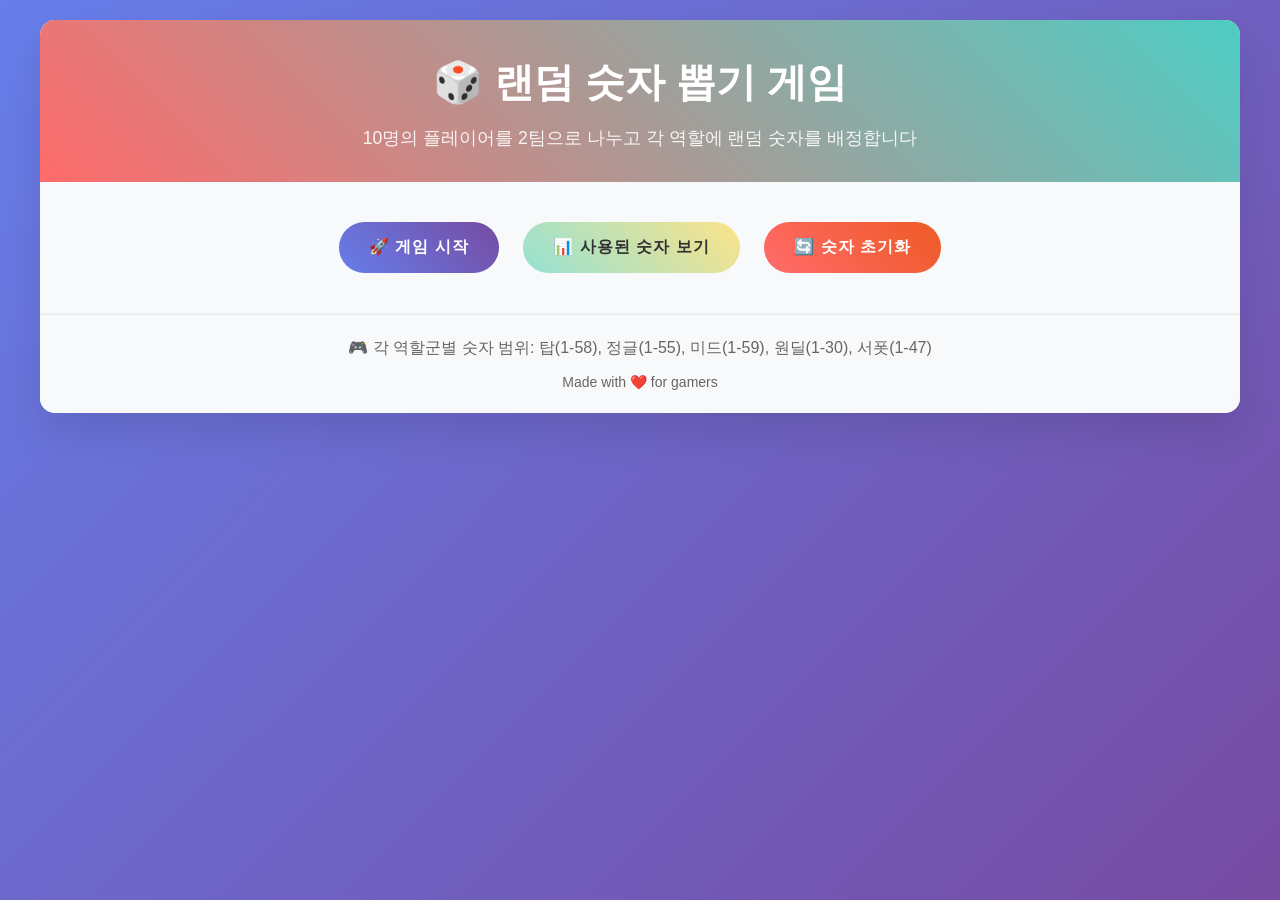
<file: index.html>
<!DOCTYPE html>
<html lang="ko">
<head>
    <meta charset="UTF-8">
    <meta name="viewport" content="width=device-width, initial-scale=1.0">
    <title>랜덤 숫자 뽑기 팀 배정 게임</title>
    <meta name="description" content="10명의 플레이어를 2팀으로 나누고 각 역할에 랜덤 숫자를 배정하는 게임">
    <meta name="keywords" content="팀배정, 랜덤게임, 숫자뽑기, 게임">
    <link rel="icon" href="data:image/svg+xml,<svg xmlns='http://www.w3.org/2000/svg' viewBox='0 0 100 100'><text y='.9em' font-size='90'>🎲</text></svg>">
    <style>
        * {
            margin: 0;
            padding: 0;
            box-sizing: border-box;
        }

        body {
            font-family: 'Segoe UI', Tahoma, Geneva, Verdana, sans-serif;
            line-height: 1.6;
            color: #333;
            background: linear-gradient(135deg, #667eea 0%, #764ba2 100%);
            min-height: 100vh;
            padding: 20px;
        }

        .container {
            max-width: 1200px;
            margin: 0 auto;
            background: white;
            border-radius: 15px;
            box-shadow: 0 20px 40px rgba(0,0,0,0.1);
            overflow: hidden;
        }

        .header {
            background: linear-gradient(45deg, #FF6B6B, #4ECDC4);
            color: white;
            text-align: center;
            padding: 30px 20px;
        }

        .header h1 {
            font-size: 2.5em;
            margin-bottom: 10px;
        }

        .header p {
            font-size: 1.1em;
            opacity: 0.9;
        }

        .controls {
            padding: 30px;
            text-align: center;
            background: #f8f9fa;
            border-bottom: 1px solid #eee;
        }

        .btn {
            background: linear-gradient(45deg, #667eea, #764ba2);
            color: white;
            border: none;
            padding: 15px 30px;
            margin: 10px;
            border-radius: 50px;
            font-size: 16px;
            font-weight: bold;
            cursor: pointer;
            transition: all 0.3s ease;
            text-transform: uppercase;
            letter-spacing: 1px;
        }

        .btn:hover {
            transform: translateY(-2px);
            box-shadow: 0 10px 20px rgba(0,0,0,0.2);
        }

        .btn.secondary {
            background: linear-gradient(45deg, #95e1d3, #fce38a);
            color: #333;
        }

        .btn.danger {
            background: linear-gradient(45deg, #ff6b6b, #ee5a24);
        }

        .game-result {
            padding: 30px;
            display: none;
        }

        .teams-container {
            display: grid;
            grid-template-columns: 1fr 1fr;
            gap: 30px;
            margin-bottom: 30px;
        }

        .team {
            background: linear-gradient(135deg, #667eea 0%, #764ba2 100%);
            color: white;
            padding: 25px;
            border-radius: 15px;
            box-shadow: 0 10px 30px rgba(102, 126, 234, 0.3);
        }

        .team:nth-child(2) {
            background: linear-gradient(135deg, #ff6b6b 0%, #ee5a24 100%);
            box-shadow: 0 10px 30px rgba(255, 107, 107, 0.3);
        }

        .team h3 {
            font-size: 1.8em;
            margin-bottom: 20px;
            text-align: center;
            text-shadow: 0 2px 4px rgba(0,0,0,0.3);
        }

        .role-item {
            background: rgba(255,255,255,0.1);
            margin: 10px 0;
            padding: 15px;
            border-radius: 10px;
            display: flex;
            justify-content: space-between;
            align-items: center;
            backdrop-filter: blur(10px);
        }

        .role-name {
            font-weight: bold;
            font-size: 1.1em;
        }

        .player-info {
            display: flex;
            align-items: center;
            gap: 10px;
        }

        .number-badge {
            background: rgba(255,255,255,0.9);
            color: #333;
            padding: 5px 12px;
            border-radius: 20px;
            font-weight: bold;
            font-size: 1.1em;
        }

        .used-numbers {
            background: #f8f9fa;
            padding: 25px;
            border-radius: 10px;
            margin-top: 20px;
        }

        .used-numbers h3 {
            color: #333;
            margin-bottom: 15px;
            text-align: center;
        }

        .stats-grid {
            display: grid;
            grid-template-columns: repeat(auto-fit, minmax(200px, 1fr));
            gap: 15px;
        }

        .stat-item {
            background: white;
            padding: 15px;
            border-radius: 8px;
            border-left: 4px solid #667eea;
            box-shadow: 0 2px 10px rgba(0,0,0,0.1);
        }

        .stat-role {
            font-weight: bold;
            color: #667eea;
            margin-bottom: 5px;
        }

        .stat-count {
            font-size: 1.2em;
            color: #333;
            margin-bottom: 8px;
        }

        .stat-numbers {
            font-size: 0.9em;
            color: #666;
            word-wrap: break-word;
        }

        .loading {
            text-align: center;
            padding: 40px;
            color: #667eea;
        }

        .loading::after {
            content: '';
            display: inline-block;
            width: 40px;
            height: 40px;
            border: 4px solid #667eea;
            border-radius: 50%;
            border-top-color: transparent;
            animation: spin 1s linear infinite;
        }

        @keyframes spin {
            to {
                transform: rotate(360deg);
            }
        }

        .footer {
            background: #f8f9fa;
            padding: 20px;
            text-align: center;
            color: #666;
            border-top: 1px solid #e9ecef;
        }

        @media (max-width: 768px) {
            .teams-container {
                grid-template-columns: 1fr;
            }
            
            .header h1 {
                font-size: 2em;
            }
            
            .stats-grid {
                grid-template-columns: 1fr;
            }
            
            .btn {
                padding: 12px 20px;
                font-size: 14px;
                margin: 5px;
            }
        }
    </style>
</head>
<body>
    <div class="container">
        <div class="header">
            <h1>🎲 랜덤 숫자 뽑기 게임</h1>
            <p>10명의 플레이어를 2팀으로 나누고 각 역할에 랜덤 숫자를 배정합니다</p>
        </div>

        <div class="controls">
            <button class="btn" onclick="startGame()">🚀 게임 시작</button>
            <button class="btn secondary" onclick="showUsedNumbers()">📊 사용된 숫자 보기</button>
            <button class="btn danger" onclick="resetUsedNumbers()">🔄 숫자 초기화</button>
        </div>

        <div id="loading" class="loading" style="display: none;">
            <p>팀을 배정하고 숫자를 생성하는 중...</p>
        </div>

        <div id="gameResult" class="game-result"></div>
        
        <div id="usedNumbers" class="used-numbers" style="display: none;"></div>


        <div class="footer">
            <p>🎮 각 역할군별 숫자 범위: 탑(1-58), 정글(1-55), 미드(1-59), 원딜(1-30), 서폿(1-47)</p>
            <p style="margin-top: 10px; font-size: 14px;">Made with ❤️ for gamers</p>
        </div>
    </div>

    <script>
        class TeamAssignmentGame {
            constructor() {
                this.players = ["원준", "영준", "장혁", "현민", "재혁", "태혁", "민재", "민기", "지성", "성일"];
                this.roles = ["탑", "정글", "미드", "원딜", "서폿"];
                this.roleRanges = {
                    "탑": [1, 58],
                    "정글": [1, 55],
                    "미드": [1, 59],
                    "원딜": [1, 30],
                    "서폿": [1, 47]
                };
                this.usedNumbers = this.loadUsedNumbers();
            }

            loadUsedNumbers() {
                const stored = localStorage.getItem('teamGameUsedNumbers');
                if (stored) {
                    return JSON.parse(stored);
                }
                return {
                    "탑": [],
                    "정글": [],
                    "미드": [],
                    "원딜": [],
                    "서폿": []
                };
            }

            saveUsedNumbers() {
                localStorage.setItem('teamGameUsedNumbers', JSON.stringify(this.usedNumbers));
            }

            getUniqueNumber(role) {
                const [min, max] = this.roleRanges[role];
                const used = new Set(this.usedNumbers[role]);
                const available = [];
                
                for (let i = min; i <= max; i++) {
                    if (!used.has(i)) {
                        available.push(i);
                    }
                }

                if (available.length === 0) {
                    throw new Error(`${role} 역할에 사용 가능한 숫자가 모두 소진되었습니다!`);
                }

                const number = available[Math.floor(Math.random() * available.length)];
                this.usedNumbers[role].push(number);
                return number;
            }

            assignTeams() {
                const otherPlayers = this.players.filter(p => p !== "원준" && p !== "영준");
                
                // Fisher-Yates shuffle
                for (let i = otherPlayers.length - 1; i > 0; i--) {
                    const j = Math.floor(Math.random() * (i + 1));
                    [otherPlayers[i], otherPlayers[j]] = [otherPlayers[j], otherPlayers[i]];
                }

                let team1, team2;
                if (Math.random() < 0.5) {
                    team1 = ["원준", ...otherPlayers.slice(0, 4)];
                    team2 = ["영준", ...otherPlayers.slice(4)];
                } else {
                    team1 = ["영준", ...otherPlayers.slice(0, 4)];
                    team2 = ["원준", ...otherPlayers.slice(4)];
                }

                return [team1, team2];
            }

            assignRoles(team) {
                const shuffledTeam = [...team];
                for (let i = shuffledTeam.length - 1; i > 0; i--) {
                    const j = Math.floor(Math.random() * (i + 1));
                    [shuffledTeam[i], shuffledTeam[j]] = [shuffledTeam[j], shuffledTeam[i]];
                }

                const roleAssignment = {};
                this.roles.forEach((role, index) => {
                    const player = shuffledTeam[index];
                    const number = this.getUniqueNumber(role);
                    roleAssignment[role] = {
                        player: player,
                        number: number
                    };
                });

                return roleAssignment;
            }

            generateGame() {
                const [team1, team2] = this.assignTeams();
                const team1Roles = this.assignRoles(team1);
                const team2Roles = this.assignRoles(team2);

                this.saveUsedNumbers();

                return {
                    team1: { players: team1, roles: team1Roles },
                    team2: { players: team2, roles: team2Roles }
                };
            }

            getUsedNumbersStats() {
                const stats = {};
                this.roles.forEach(role => {
                    const used = this.usedNumbers[role];
                    const [min, max] = this.roleRanges[role];
                    const total = max - min + 1;
                    stats[role] = {
                        used: used.length,
                        total: total,
                        numbers: used.sort((a, b) => a - b)
                    };
                });
                return stats;
            }

            resetUsedNumbers() {
                this.usedNumbers = {
                    "탑": [],
                    "정글": [],
                    "미드": [],
                    "원딜": [],
                    "서폿": []
                };
                this.saveUsedNumbers();
            }
        }

        const game = new TeamAssignmentGame();

        function startGame() {
            document.getElementById('loading').style.display = 'block';
            document.getElementById('gameResult').style.display = 'none';
            document.getElementById('usedNumbers').style.display = 'none';

            setTimeout(() => {
                try {
                    const result = game.generateGame();
                    displayGameResult(result);
                } catch (error) {
                    alert(`오류: ${error.message}`);
                } finally {
                    document.getElementById('loading').style.display = 'none';
                }
            }, 500);
        }

        function displayGameResult(result) {
            const resultDiv = document.getElementById('gameResult');
            
            let html = `
                <div class="teams-container">
                    <div class="team">
                        <h3>🔵 1팀</h3>
                        ${game.roles.map(role => `
                            <div class="role-item">
                                <span class="role-name">${role}</span>
                                <div class="player-info">
                                    <span>${result.team1.roles[role].player}</span>
                                    <span class="number-badge">#${result.team1.roles[role].number}</span>
                                </div>
                            </div>
                        `).join('')}
                    </div>
                    
                    <div class="team">
                        <h3>🔴 2팀</h3>
                        ${game.roles.map(role => `
                            <div class="role-item">
                                <span class="role-name">${role}</span>
                                <div class="player-info">
                                    <span>${result.team2.roles[role].player}</span>
                                    <span class="number-badge">#${result.team2.roles[role].number}</span>
                                </div>
                            </div>
                        `).join('')}
                    </div>
                </div>
            `;
            
            resultDiv.innerHTML = html;
            resultDiv.style.display = 'block';
        }

        function showUsedNumbers() {
            const stats = game.getUsedNumbersStats();
            const usedDiv = document.getElementById('usedNumbers');
            
            let html = `
                <h3>📊 사용된 숫자 현황</h3>
                <div class="stats-grid">
                    ${game.roles.map(role => {
                        const stat = stats[role];
                        return `
                            <div class="stat-item">
                                <div class="stat-role">${role}</div>
                                <div class="stat-count">${stat.used}/${stat.total} 사용됨</div>
                                <div class="stat-numbers">
                                    ${stat.numbers.length > 0 ? stat.numbers.join(', ') : '사용된 숫자 없음'}
                                </div>
                            </div>
                        `;
                    }).join('')}
                </div>
            `;
            
            usedDiv.innerHTML = html;
            usedDiv.style.display = 'block';
            document.getElementById('gameResult').style.display = 'none';
        }

        function resetUsedNumbers() {
            if (confirm('정말로 사용된 숫자를 모두 초기화하시겠습니까?')) {
                game.resetUsedNumbers();
                alert('🔄 사용된 숫자가 초기화되었습니다.');
                document.getElementById('usedNumbers').style.display = 'none';
            }
        }
    </script>
</body>
</html>
</file>
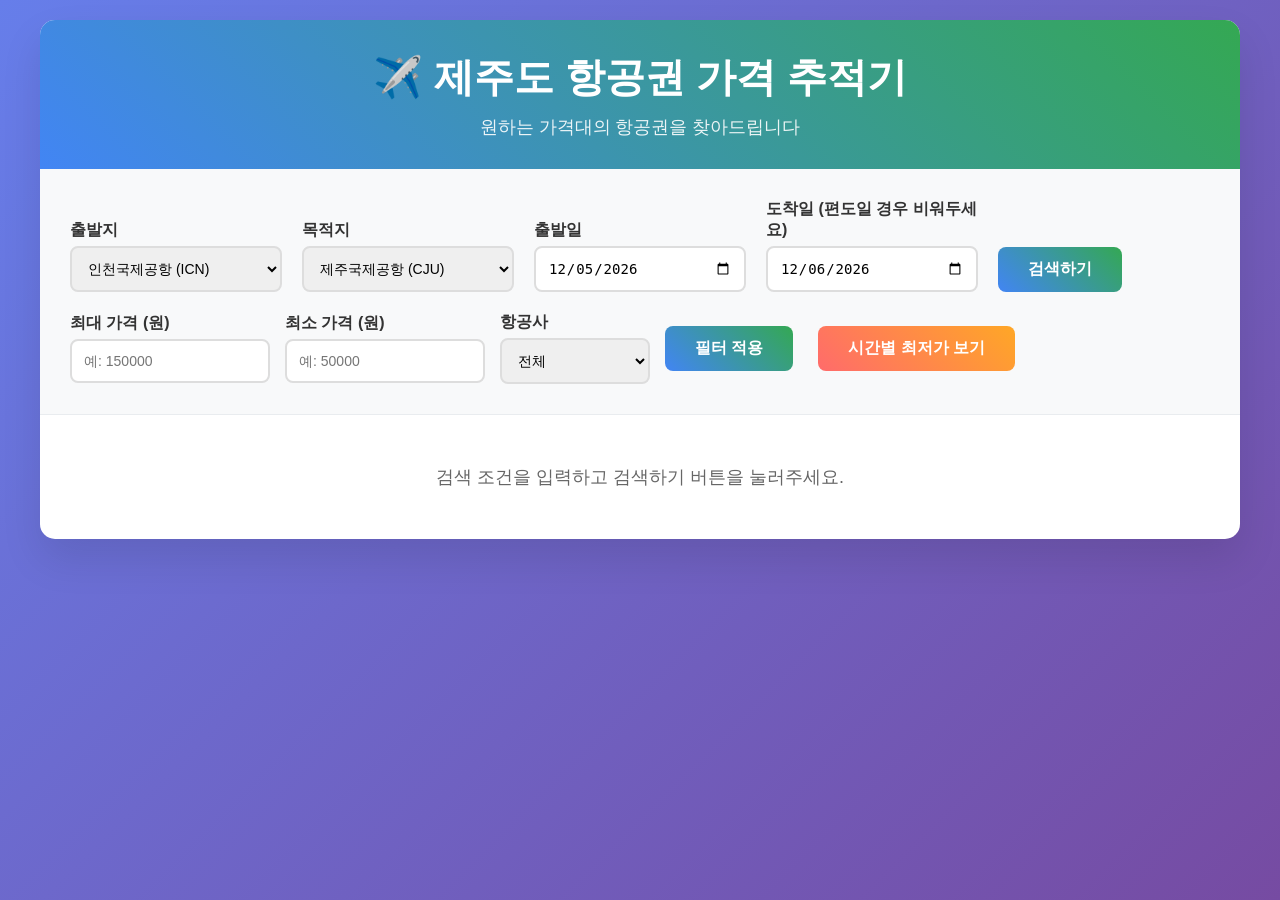
<file: flight-tracker.html>
<!DOCTYPE html>
<html lang="ko">
<head>
    <meta charset="UTF-8">
    <meta name="viewport" content="width=device-width, initial-scale=1.0">
    <title>제주도 항공권 가격 추적기</title>
    <style>
        * {
            margin: 0;
            padding: 0;
            box-sizing: border-box;
        }

        body {
            font-family: 'Segoe UI', Tahoma, Geneva, Verdana, sans-serif;
            background: linear-gradient(135deg, #667eea 0%, #764ba2 100%);
            min-height: 100vh;
            padding: 20px;
        }

        .container {
            max-width: 1200px;
            margin: 0 auto;
            background: white;
            border-radius: 15px;
            box-shadow: 0 20px 40px rgba(0,0,0,0.1);
            overflow: hidden;
        }

        .header {
            background: linear-gradient(45deg, #4285f4, #34a853);
            color: white;
            padding: 30px;
            text-align: center;
        }

        .header h1 {
            font-size: 2.5em;
            margin-bottom: 10px;
        }

        .header p {
            opacity: 0.9;
            font-size: 1.1em;
        }

        .controls {
            padding: 30px;
            background: #f8f9fa;
            border-bottom: 1px solid #e9ecef;
        }

        .form-group {
            display: flex;
            gap: 20px;
            align-items: end;
            flex-wrap: wrap;
            margin-bottom: 20px;
        }

        .form-field {
            flex: 1;
            min-width: 150px;
        }

        label {
            display: block;
            margin-bottom: 5px;
            font-weight: 600;
            color: #333;
        }

        input, select {
            width: 100%;
            padding: 12px;
            border: 2px solid #ddd;
            border-radius: 8px;
            font-size: 14px;
            transition: border-color 0.3s;
        }

        input:focus, select:focus {
            outline: none;
            border-color: #4285f4;
        }

        .btn {
            background: linear-gradient(45deg, #4285f4, #34a853);
            color: white;
            border: none;
            padding: 12px 30px;
            border-radius: 8px;
            cursor: pointer;
            font-size: 16px;
            font-weight: 600;
            transition: transform 0.2s;
        }

        .btn:hover {
            transform: translateY(-2px);
        }

        .btn:disabled {
            background: #ccc;
            cursor: not-allowed;
            transform: none;
        }

        .price-filters {
            display: flex;
            gap: 15px;
            align-items: center;
            margin-top: 15px;
            flex-wrap: wrap;
        }

        .results {
            padding: 30px;
        }

        .status {
            text-align: center;
            padding: 20px;
            font-size: 18px;
            color: #666;
        }

        .loading {
            display: inline-block;
            width: 20px;
            height: 20px;
            border: 3px solid #f3f3f3;
            border-top: 3px solid #4285f4;
            border-radius: 50%;
            animation: spin 1s linear infinite;
        }

        @keyframes spin {
            0% { transform: rotate(0deg); }
            100% { transform: rotate(360deg); }
        }

        .flight-card {
            background: white;
            border: 1px solid #e9ecef;
            border-radius: 10px;
            padding: 20px;
            margin-bottom: 15px;
            box-shadow: 0 2px 10px rgba(0,0,0,0.05);
            transition: transform 0.2s;
        }

        .flight-card:hover {
            transform: translateY(-2px);
            box-shadow: 0 4px 20px rgba(0,0,0,0.1);
        }

        .flight-header {
            display: flex;
            justify-content: space-between;
            align-items: center;
            margin-bottom: 15px;
        }

        .airline {
            font-weight: 600;
            font-size: 18px;
            color: #333;
        }

        .price {
            font-size: 24px;
            font-weight: 700;
            color: #4285f4;
        }

        .flight-info {
            display: grid;
            grid-template-columns: repeat(auto-fit, minmax(150px, 1fr));
            gap: 15px;
        }

        .info-item {
            text-align: center;
        }

        .info-label {
            font-size: 12px;
            color: #666;
            margin-bottom: 5px;
        }

        .info-value {
            font-weight: 600;
            color: #333;
        }

        .alert {
            background: #d4edda;
            color: #155724;
            padding: 15px;
            border-radius: 8px;
            margin-bottom: 20px;
            border-left: 4px solid #28a745;
        }

        .error {
            background: #f8d7da;
            color: #721c24;
            border-left-color: #dc3545;
        }

        .time-slot {
            background: white;
            border: 2px solid #e9ecef;
            border-radius: 10px;
            padding: 15px;
            margin-bottom: 15px;
            transition: all 0.3s;
            position: relative;
        }

        .time-slot:hover {
            border-color: #4285f4;
            box-shadow: 0 4px 15px rgba(66, 133, 244, 0.1);
        }

        .time-slot.best-price {
            border-color: #28a745;
            background: linear-gradient(45deg, #d4edda, #ffffff);
        }

        .time-slot-header {
            display: flex;
            justify-content: space-between;
            align-items: center;
            margin-bottom: 10px;
        }

        .time-range {
            font-size: 18px;
            font-weight: 600;
            color: #333;
        }

        .min-price {
            font-size: 20px;
            font-weight: 700;
            color: #4285f4;
        }

        .best-price .min-price {
            color: #28a745;
        }

        .flight-count {
            font-size: 12px;
            color: #666;
            background: #f8f9fa;
            padding: 4px 8px;
            border-radius: 12px;
        }

        .price-trend {
            position: absolute;
            top: 10px;
            right: 10px;
            font-size: 14px;
        }

        .trend-up { color: #e74c3c; }
        .trend-down { color: #27ae60; }
        .trend-stable { color: #f39c12; }

        .chart-bar {
            background: linear-gradient(45deg, #4285f4, #34a853);
            border-radius: 4px 4px 0 0;
            position: absolute;
            bottom: 0;
            min-height: 5px;
            transition: all 0.3s;
        }

        .chart-bar:hover {
            opacity: 0.8;
        }

        .chart-time {
            position: absolute;
            bottom: -25px;
            font-size: 10px;
            color: #666;
            transform: translateX(-50%);
        }

        .chart-price {
            position: absolute;
            top: -25px;
            font-size: 10px;
            color: #333;
            transform: translateX(-50%);
            background: white;
            padding: 2px 4px;
            border-radius: 4px;
            box-shadow: 0 1px 3px rgba(0,0,0,0.2);
        }

        @media (max-width: 768px) {
            .form-group {
                flex-direction: column;
            }
            
            .form-field {
                min-width: 100%;
            }
            
            .price-filters {
                flex-direction: column;
                align-items: stretch;
            }

            .time-slot-header {
                flex-direction: column;
                align-items: flex-start;
                gap: 5px;
            }

            #chartContainer {
                height: 200px;
            }
        }
    </style>
</head>
<body>
    <div class="container">
        <div class="header">
            <h1>✈️ 제주도 항공권 가격 추적기</h1>
            <p>원하는 가격대의 항공권을 찾아드립니다</p>
        </div>

        <div class="controls">
            <div class="form-group">
                <div class="form-field">
                    <label for="departure">출발지</label>
                    <select id="departure">
                        <option value="ICN">인천국제공항 (ICN)</option>
                        <option value="GMP">김포국제공항 (GMP)</option>
                        <option value="PUS">김해국제공항 (PUS)</option>
                        <option value="TAE">대구국제공항 (TAE)</option>
                        <option value="CJU">제주국제공항 (CJU)</option>
                    </select>
                </div>

                <div class="form-field">
                    <label for="destination">목적지</label>
                    <select id="destination">
                        <option value="CJU">제주국제공항 (CJU)</option>
                        <option value="ICN">인천국제공항 (ICN)</option>
                        <option value="GMP">김포국제공항 (GMP)</option>
                        <option value="PUS">김해국제공항 (PUS)</option>
                    </select>
                </div>

                <div class="form-field">
                    <label for="departDate">출발일</label>
                    <input type="date" id="departDate">
                </div>

                <div class="form-field">
                    <label for="returnDate">도착일 (편도일 경우 비워두세요)</label>
                    <input type="date" id="returnDate">
                </div>

                <div class="form-field">
                    <button class="btn" id="searchBtn">검색하기</button>
                </div>
            </div>

            <div class="price-filters">
                <div class="form-field" style="max-width: 200px;">
                    <label for="maxPrice">최대 가격 (원)</label>
                    <input type="number" id="maxPrice" placeholder="예: 150000" min="0">
                </div>
                <div class="form-field" style="max-width: 200px;">
                    <label for="minPrice">최소 가격 (원)</label>
                    <input type="number" id="minPrice" placeholder="예: 50000" min="0">
                </div>
                <div class="form-field" style="max-width: 150px;">
                    <label for="airline">항공사</label>
                    <select id="airline">
                        <option value="">전체</option>
                        <option value="KE">대한항공</option>
                        <option value="OZ">아시아나항공</option>
                        <option value="7C">제주항공</option>
                        <option value="ZE">이스타항공</option>
                        <option value="TW">티웨이항공</option>
                        <option value="LJ">진에어</option>
                        <option value="BX">에어부산</option>
                    </select>
                </div>
                <button class="btn" id="filterBtn">필터 적용</button>
                <button class="btn" id="toggleViewBtn" style="margin-left: 10px; background: linear-gradient(45deg, #ff6b6b, #ffa726);">시간별 최저가 보기</button>
            </div>
        </div>

        <div class="view-controls" style="padding: 20px 30px; background: #f8f9fa; border-bottom: 1px solid #e9ecef; display: none;" id="timeControls">
            <div style="display: flex; gap: 20px; align-items: center; flex-wrap: wrap;">
                <div class="form-field" style="max-width: 200px;">
                    <label for="timeRange">시간대 선택</label>
                    <select id="timeRange">
                        <option value="all">전체 시간</option>
                        <option value="morning">오전 (06:00-12:00)</option>
                        <option value="afternoon">오후 (12:00-18:00)</option>
                        <option value="evening">저녁 (18:00-24:00)</option>
                        <option value="custom">사용자 정의</option>
                    </select>
                </div>
                <div class="form-field" style="max-width: 150px; display: none;" id="startTimeDiv">
                    <label for="startTime">시작 시간</label>
                    <input type="time" id="startTime" value="06:00">
                </div>
                <div class="form-field" style="max-width: 150px; display: none;" id="endTimeDiv">
                    <label for="endTime">종료 시간</label>
                    <input type="time" id="endTime" value="23:59">
                </div>
                <button class="btn" id="updateTimeViewBtn">업데이트</button>
            </div>
        </div>

        <div class="price-chart" style="padding: 20px 30px; background: white; display: none;" id="priceChart">
            <h3 style="margin-bottom: 20px; color: #333;">📊 시간대별 최저가 차트</h3>
            <div id="chartContainer" style="height: 300px; background: #f8f9fa; border-radius: 10px; padding: 20px; position: relative; overflow-x: auto;"></div>
        </div>

        <div class="results">
            <div class="status" id="status">
                검색 조건을 입력하고 검색하기 버튼을 눌러주세요.
            </div>
            <div id="flightList"></div>
        </div>
    </div>

    <script src="flight-tracker.js"></script>
</body>
</html>
</file>
